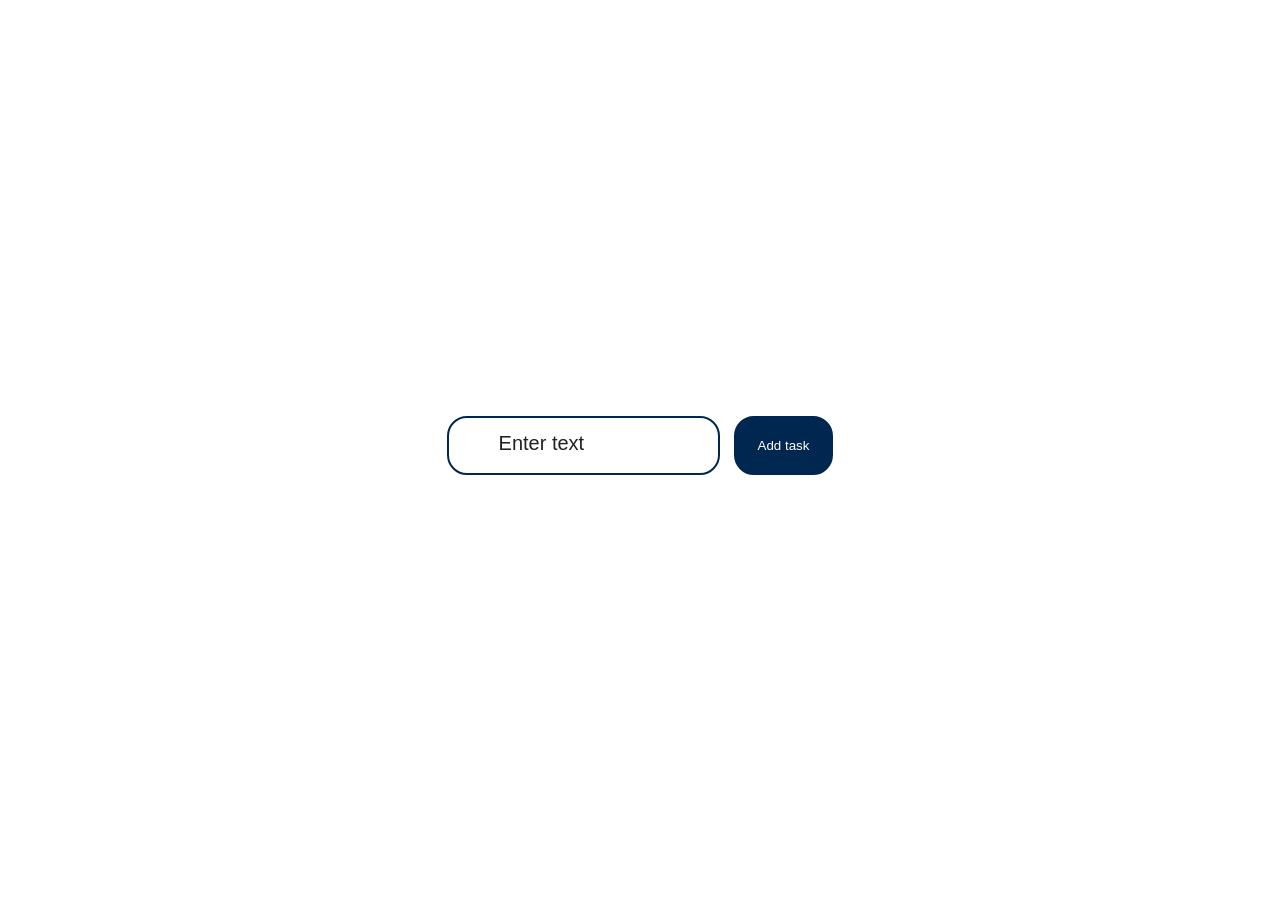
<file: index.html>
<!DOCTYPE html>
<html lang="en">

<head>
    <meta charset="UTF-8">
    <meta name="viewport" content="width=device-width, initial-scale=1.0">
    <link rel="stylesheet" href="index.css">
    <title>to-do-list</title>
</head>

<body>

    <div class="parent">
        <input type="text" placeholder="Enter text">
        <button class="add">Add task</button>
    </div>
    <div class="task">

    </div>



    <script src="index.js"></script>
</body>

</html>
</file>
<file: index.css>
* {
    margin: 0%;
    padding: 0;
    box-sizing: border-box;

}

html,
body {
    height: 100%;
    width: 100%;
    display: flex;
    justify-content: center;
    align-items: center;
    flex-direction: column;
    gap: 10px;
    font-family: system-ui, -apple-system, BlinkMacSystemFont, 'Segoe UI', Roboto, Oxygen, Ubuntu, Cantarell, 'Open Sans', 'Helvetica Neue', sans-serif;
    /* background-image: url(''); */
    /* background-position: center;
    background-size: cover;
    background-size: contain;
    background-repeat: no-repeat; */

}

body {
    margin: 0;
    height: 100vh;

    background-image: url("https://i.pinimg.com/736x/42/e9/b3/42e9b319d1a65131366bea724fa090b7.jpg");
    background-size: cover;
    background-position: center;
    background-repeat: no-repeat;
}

.parent {
    display: flex;
    gap: 14px;


}


input {
    padding: 20px 50px;
    border-radius: 20px;
    border: solid 2px #002750;
    background-color: none;
    /* color: white; */
}

input::placeholder {
    color: #212121;
    font-size: 20px;
    font-weight: 100;

}

.add {

    padding: 20px 22px;
    border-radius: 20px;
    border: solid 2px #002750;
    background-color: #002750;
    color: white;
}

.edit {

    padding: 10px 20px;
    border-radius: 14px;
    border: solid 2px#993607;
    background-color: #993607;
    color: white;
}

.del {

    padding: 10px 20px;
    border-radius: 14px;
    border: solid 2px rgb(198, 20, 20);
    background-color: rgb(198, 20, 20);
    color: white;
}

.task {
    width: 25%;
    display: flex;
    flex-direction: column;
    gap: 5px;
    /* background-color: red; */

}

.li {
    /* background-color: pink; */
    display: flex;
    padding: 10px 15px;
    border-radius: 20px;
    justify-content: space-between;
    align-items: center;
    border: solid 2px white;

}

.li h2 {
    color: white;
    font-weight: 400;
}

.card {
    background-color: rgba(0, 0, 0, 0);
    height: 550px;
    width: 450px;
    padding: 10px 20px;
    border-radius: 20px;

}
</file>
